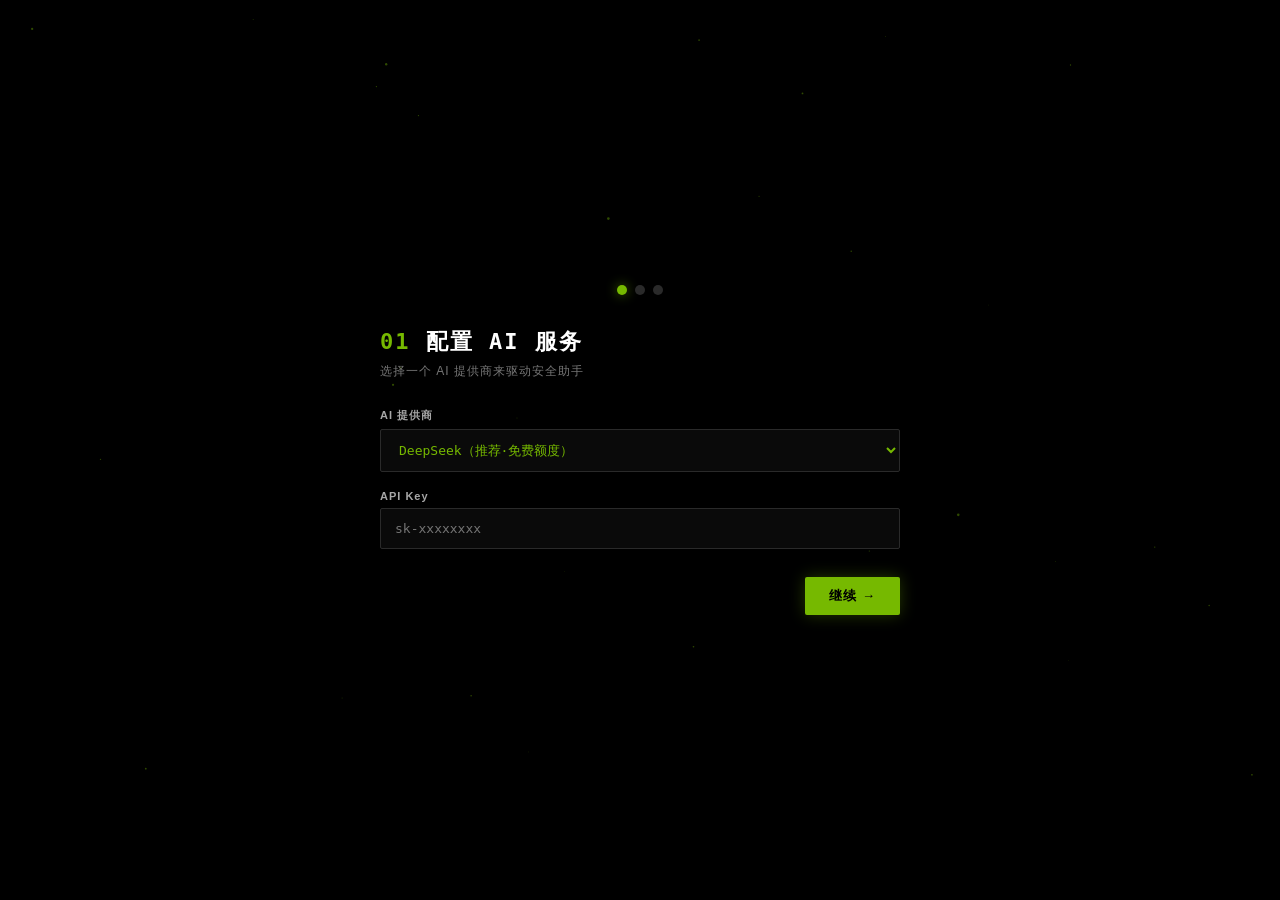
<file: assets/onboarding-wizard.html>
<!DOCTYPE html>
<html lang="zh-CN">
<!-- OpenGuardian 首次运行引导 — 3 步：配置 AI → 了解功能 → 首次扫描 -->
<head>
<meta charset="UTF-8">
<meta name="viewport" content="width=device-width,initial-scale=1.0">
<title>OpenGuardian · 初始设置</title>
<style>
*{margin:0;padding:0;box-sizing:border-box}
body{
  background:#000;
  color:#fff;
  font-family: -apple-system,"Microsoft YaHei",sans-serif;
  display:flex;align-items:center;justify-content:center;
  height:100vh;overflow:hidden;
  -webkit-app-region: drag;
  user-select:none;
}
canvas{position:fixed;inset:0;z-index:0;pointer-events:none}
.wizard{position:relative;z-index:1;width:520px;max-width:92vw}

/* 进度指示器 */
.steps{display:flex;justify-content:center;gap:8px;margin-bottom:32px}
.step-dot{
  width:10px;height:10px;border-radius:50%;
  background:#2a2a2a;transition:all 0.4s;
}
.step-dot.active{background:#76b900;box-shadow:0 0 12px rgba(118,185,0,0.6)}
.step-dot.done{background:#3f8500}

/* 内容面板 */
.panel{display:none;animation:fadeIn 0.5s ease}
.panel.active{display:block}

@keyframes fadeIn{from{opacity:0;transform:translateY(12px)}to{opacity:1;transform:translateY(0)}}

.panel h2{
  font-family:ui-monospace,monospace;
  font-size:22px;font-weight:800;letter-spacing:2px;
  margin-bottom:6px;color:#fff;
}
.panel h2 span{color:#76b900}
.panel .sub{font-size:12px;color:#757575;margin-bottom:28px;letter-spacing:1px}

/* 表单 */
.form-group{margin-bottom:18px}
.form-group label{
  display:block;font-size:11px;font-weight:700;
  color:#a7a7a7;letter-spacing:1px;margin-bottom:6px;
}
.select, .input{
  width:100%;padding:12px 14px;
  background:#0a0a0a;border:1px solid #2a2a2a;
  border-radius:2px;color:#76b900;font-size:13px;
  font-family:ui-monospace,monospace;
  outline:none;transition:border-color 0.2s;
}
.select:focus,.input:focus{border-color:#76b900;box-shadow:0 0 8px rgba(118,185,0,0.2)}

/* 功能卡片 */
.feature-cards{display:grid;grid-template-columns:1fr 1fr;gap:10px;margin-bottom:24px}
.fcard{
  background:#0d0d0d;border:1px solid #2a2a2a;border-radius:2px;
  padding:18px 16px;transition:border-color 0.2s;
}
.fcard:hover{border-color:#76b900}
.fcard .fc-icon{font-size:22px;margin-bottom:8px}
.fcard .fc-name{font-size:13px;font-weight:700;color:#fff;margin-bottom:4px}
.fcard .fc-desc{font-size:11px;color:#757575;line-height:1.5}

/* 扫描动画 */
.scan-visual{
  display:flex;align-items:center;justify-content:center;
  gap:16px;margin:24px 0;padding:28px;
  background:#0a0a0a;border:1px solid #2a2a2a;border-radius:2px;
}
.scan-module{
  width:48px;height:48px;border-radius:2px;
  background:#0d0d0d;border:1px solid #2a2a2a;
  display:flex;align-items:center;justify-content:center;
  font-size:18px;transition:all 0.3s;
}
.scan-module.scanning{border-color:#76b900;box-shadow:0 0 16px rgba(118,185,0,0.4)}

/* 按钮 */
.actions{display:flex;justify-content:space-between;margin-top:28px}
.btn{
  padding:10px 24px;border-radius:2px;font-size:13px;font-weight:700;
  cursor:pointer;letter-spacing:1px;transition:all 0.15s;
  font-family:inherit;-webkit-app-region:no-drag;
}
.btn-ghost{background:transparent;border:1px solid #2a2a2a;color:#757575}
.btn-ghost:hover{border-color:#76b900;color:#fff}
.btn-primary{
  background:#76b900;border:none;color:#000;
  box-shadow:0 0 16px rgba(118,185,0,0.3);
}
.btn-primary:hover{background:#bff230}
.btn-primary:disabled{background:#555;color:#333;cursor:not-allowed;box-shadow:none}
</style>
</head>
<body>
<canvas id="bg"></canvas>

<div class="wizard">
  <div class="steps">
    <div class="step-dot active" id="dot1"></div>
    <div class="step-dot" id="dot2"></div>
    <div class="step-dot" id="dot3"></div>
  </div>

  <!-- 步骤 1：配置 AI -->
  <div class="panel active" id="panel1">
    <h2><span>01</span> 配置 AI 服务</h2>
    <p class="sub">选择一个 AI 提供商来驱动安全助手</p>
    <div class="form-group">
      <label>AI 提供商</label>
      <select class="select" id="provider">
        <option value="deepseek">DeepSeek（推荐·免费额度）</option>
        <option value="openai">OpenAI (ChatGPT)</option>
        <option value="ollama">Ollama（本地运行·免费）</option>
        <option value="kimi">Kimi (月之暗面)</option>
        <option value="zhipu">智谱 GLM</option>
      </select>
    </div>
    <div class="form-group" id="key-group">
      <label>API Key</label>
      <input class="input" type="password" id="apikey" placeholder="sk-xxxxxxxx" autocomplete="off" spellcheck="false">
    </div>
    <div class="actions">
      <div></div>
      <button class="btn btn-primary" onclick="next(2)">继续 →</button>
    </div>
  </div>

  <!-- 步骤 2：了解功能 -->
  <div class="panel" id="panel2">
    <h2><span>02</span> 你的安全工具箱</h2>
    <p class="sub">OpenGuardian 内置了这些能力</p>
    <div class="feature-cards">
      <div class="fcard">
        <div class="fc-icon">🔍</div>
        <div class="fc-name">智能检测</div>
        <div class="fc-desc">进程·网络·漏洞·CVE — 8 模块全维度扫描</div>
      </div>
      <div class="fcard">
        <div class="fc-icon">🤖</div>
        <div class="fc-name">AI 安全助手</div>
        <div class="fc-desc">说人话讲安全·查密码·科普防骗</div>
      </div>
      <div class="fcard">
        <div class="fc-icon">🛡️</div>
        <div class="fc-name">实时防护</div>
        <div class="fc-desc">进程监控·行为基线·自动告警</div>
      </div>
      <div class="fcard">
        <div class="fc-icon">📡</div>
        <div class="fc-name">威胁情报</div>
        <div class="fc-desc">5 源实时更新·百万级 IoC·病毒库</div>
      </div>
    </div>
    <div class="actions">
      <button class="btn btn-ghost" onclick="prev(1)">← 上一步</button>
      <button class="btn btn-primary" onclick="next(3)">下一步 →</button>
    </div>
  </div>

  <!-- 步骤 3：首次扫描 -->
  <div class="panel" id="panel3">
    <h2><span>03</span> 首次安全体检</h2>
    <p class="sub">让 OpenGuardian 检查你的电脑健康状态</p>
    <div class="scan-visual" id="scan-modules">
      <div class="scan-module">🖥</div>
      <div class="scan-module">🌐</div>
      <div class="scan-module">📊</div>
      <div class="scan-module">🔒</div>
      <div class="scan-module">🛡️</div>
    </div>
    <p style="text-align:center;font-size:12px;color:#a7a7a7" id="scan-status">准备好了吗？</p>
    <div class="actions">
      <button class="btn btn-ghost" onclick="prev(2)">← 上一步</button>
      <button class="btn btn-primary" id="btn-scan" onclick="startScan()">🛡️ 开始扫描</button>
    </div>
  </div>
</div>

<script>
(function(){
  var c=document.getElementById('bg'),ctx=c.getContext('2d');
  var W=c.width=window.innerWidth, H=c.height=window.innerHeight;
  var pts=[];
  for(var i=0;i<30;i++)pts.push({x:Math.random()*W,y:Math.random()*H,vx:(Math.random()-0.5)*0.3,vy:(Math.random()-0.5)*0.3,r:Math.random()*1+0.3});
  function loop(){
    ctx.clearRect(0,0,W,H);
    for(var i=0;i<pts.length;i++){
      var p=pts[i];p.x+=p.vx;p.y+=p.vy;
      if(p.x<0)p.x=W;if(p.x>W)p.x=0;if(p.y<0)p.y=H;if(p.y>H)p.y=0;
      ctx.fillStyle='rgba(118,185,0,0.4)';ctx.beginPath();ctx.arc(p.x,p.y,p.r,0,Math.PI*2);ctx.fill();
    }
    requestAnimationFrame(loop);
  }
  loop();
})();

var cur=1;
function showPanel(n){
  document.querySelectorAll('.panel').forEach(p=>p.classList.remove('active'));
  document.getElementById('panel'+n).classList.add('active');
  for(var i=1;i<=3;i++){
    var d=document.getElementById('dot'+i);
    d.className='step-dot'+(i===n?' active':i<n?' done':'');
  }
  cur=n;
}
function next(n){showPanel(n)}
function prev(n){showPanel(n)}

function startScan(){
  var btn=document.getElementById('btn-scan');
  btn.disabled=true;
  btn.textContent='扫描中…';
  var mods=document.querySelectorAll('.scan-module');
  var status=document.getElementById('scan-status');
  var steps=['🔍 检测进程安全…','🌐 分析网络连接…','📊 评估系统资源…','🔒 扫描安全漏洞…','🛡️ 核查防护状态…'];
  mods.forEach(function(m,i){
    setTimeout(function(){m.classList.add('scanning');status.textContent=steps[i]},i*700);
  });
  setTimeout(function(){
    status.textContent='✅ 体检完成！电脑状态良好。';
    btn.textContent='进入 OpenGuardian →';
    btn.disabled=false;
    btn.onclick=function(){/* 关闭向导，打开主界面 */};
  },4000);
}
</script>
</body>
</html>
</file>
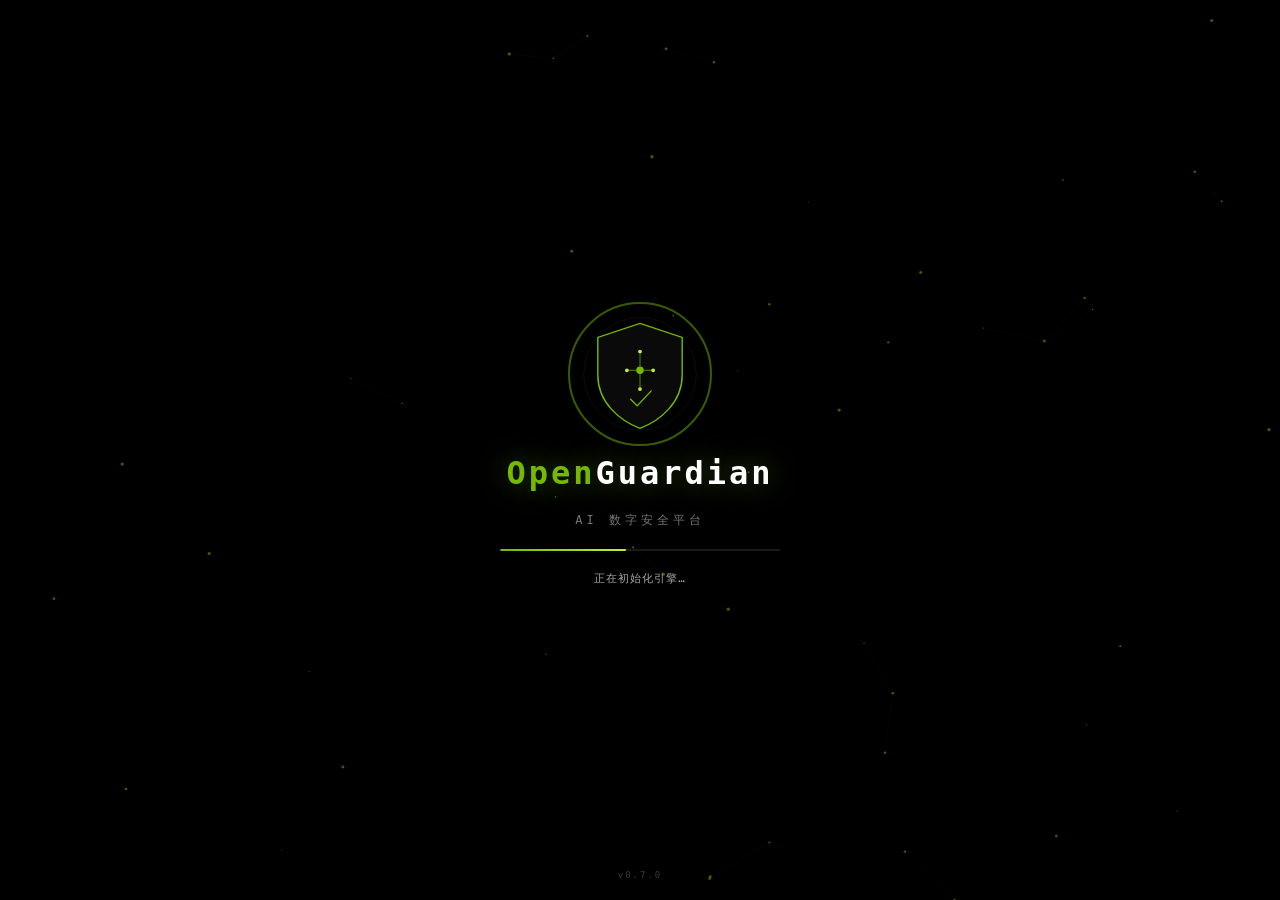
<file: assets/splash-screen.html>
<!DOCTYPE html>
<html lang="zh-CN">
<!-- OpenGuardian Splash Screen — 粒子网络 + 盾牌扫描进场动画 -->
<head>
<meta charset="UTF-8">
<meta name="viewport" content="width=device-width, initial-scale=1.0">
<title>OpenGuardian</title>
<style>
  * { margin:0; padding:0; box-sizing:border-box; }
  body {
    background: #000;
    display:flex; align-items:center; justify-content:center;
    height:100vh; overflow:hidden;
    font-family: ui-monospace, SFMono-Regular, Menlo, Consolas, monospace;
    -webkit-app-region: drag;
    user-select: none;
  }
  canvas { position:fixed; inset:0; z-index:0; }

  .splash {
    position:relative; z-index:1;
    text-align:center;
    display:flex; flex-direction:column;
    align-items:center; gap:20px;
  }

  /* 图标容器：旋转扫描圈 */
  .icon-wrap {
    position:relative;
    width:120px; height:120px;
  }
  .icon-wrap svg {
    width:120px; height:120px;
    position:relative; z-index:2;
  }
  /* 扫描圈 */
  .scan-ring {
    position:absolute; inset:-12px;
    border-radius:50%;
    border:2px solid rgba(118,185,0,0.2);
    animation: scan-pulse 2s ease-in-out infinite;
    z-index:1;
  }
  .scan-ring:nth-child(2) { animation-delay:0.5s; }
  .scan-ring:nth-child(3) { animation-delay:1s; }

  @keyframes scan-pulse {
    0% { transform:scale(0.9); opacity:0.8; border-color:rgba(118,185,0,0.4); }
    50% { transform:scale(1.15); opacity:0.2; border-color:rgba(191,242,48,0.1); }
    100% { transform:scale(0.9); opacity:0.8; border-color:rgba(118,185,0,0.4); }
  }

  /* 品牌文字 */
  .brand {
    font-size:32px; font-weight:800;
    letter-spacing:3px;
    color:#ffffff;
    text-shadow: 0 0 30px rgba(118,185,0,0.5);
    animation: text-flicker 3s ease-in-out infinite;
  }
  .brand span { color:#76b900; }

  @keyframes text-flicker {
    0%,100% { opacity:1; }
    93% { opacity:1; }
    94% { opacity:0.6; }
    95% { opacity:1; }
    96% { opacity:0.5; }
    97% { opacity:1; }
  }

  .tagline {
    font-size:12px; color:#757575;
    letter-spacing:4px;
    animation: fade-up 0.8s ease-out 0.3s both;
  }

  /* 进度条 */
  .progress-wrap {
    width:280px; height:2px;
    background:#1a1a1a;
    border-radius:1px;
    overflow:hidden;
    animation: fade-up 0.8s ease-out 0.5s both;
  }
  .progress-bar {
    height:100%; width:0%;
    background:linear-gradient(90deg, #76b900, #bff230);
    border-radius:1px;
    transition: width 0.4s ease;
    box-shadow: 0 0 8px rgba(118,185,0,0.6);
  }

  /* 状态文字 */
  .status {
    font-size:11px; color:#a7a7a7;
    letter-spacing:1px;
    font-family: ui-monospace,monospace;
    animation: fade-up 0.8s ease-out 0.7s both;
  }

  @keyframes fade-up {
    from { opacity:0; transform:translateY(10px); }
    to { opacity:1; transform:translateY(0); }
  }

  /* 版本号 */
  .version {
    position:fixed; bottom:20px;
    font-size:9px; color:#3a3a3a;
    letter-spacing:2px;
  }
</style>
</head>
<body>
<canvas id="bg"></canvas>

<div class="splash">
  <!-- 图标 + 扫描圈 -->
  <div class="icon-wrap">
    <div class="scan-ring"></div>
    <div class="scan-ring"></div>
    <div class="scan-ring"></div>
    <svg viewBox="0 0 256 256">
      <circle cx="128" cy="128" r="120" fill="none" stroke="#1a1a1a" stroke-width="1"/>
      <path d="M128 20 L218 50 L218 130 C218 190 170 228 128 244 C86 228 38 190 38 130 L38 50 Z"
            fill="#0a0a0a" stroke="#76b900" stroke-width="3"/>
      <circle cx="128" cy="120" r="8" fill="#76b900"/>
      <circle cx="128" cy="80" r="4" fill="#bff230"/>
      <line x1="128" y1="112" x2="128" y2="84" stroke="#76b900" stroke-width="1.5"/>
      <circle cx="100" cy="120" r="4" fill="#bff230"/>
      <line x1="120" y1="120" x2="104" y2="120" stroke="#76b900" stroke-width="1.5"/>
      <circle cx="156" cy="120" r="4" fill="#bff230"/>
      <line x1="136" y1="120" x2="152" y2="120" stroke="#76b900" stroke-width="1.5"/>
      <circle cx="128" cy="160" r="4" fill="#bff230"/>
      <line x1="128" y1="128" x2="128" y2="156" stroke="#76b900" stroke-width="1.5"/>
      <path d="M108 182 L122 196 L152 164" fill="none" stroke="#76b900" stroke-width="3"
            stroke-linecap="round" stroke-linejoin="round"/>
    </svg>
  </div>

  <div class="brand"><span>Open</span>Guardian</div>
  <div class="tagline">AI 数字安全平台</div>

  <div class="progress-wrap">
    <div class="progress-bar" id="progress"></div>
  </div>

  <div class="status" id="status">正在初始化引擎…</div>
</div>

<div class="version">v0.7.0</div>

<script>
  // 粒子背景
  (function(){
    var c=document.getElementById('bg'),ctx=c.getContext('2d');
    var W=c.width=window.innerWidth, H=c.height=window.innerHeight;
    var particles=[];
    for(var i=0;i<50;i++){
      particles.push({
        x:Math.random()*W, y:Math.random()*H,
        vx:(Math.random()-0.5)*0.5, vy:(Math.random()-0.5)*0.5,
        r:Math.random()*1.2+0.5
      });
    }
    function t(){
      ctx.clearRect(0,0,W,H);
      for(var i=0;i<particles.length;i++){
        var p=particles[i];
        p.x+=p.vx; p.y+=p.vy;
        if(p.x<0)p.x=W; if(p.x>W)p.x=0;
        if(p.y<0)p.y=H; if(p.y>H)p.y=0;
        ctx.fillStyle='rgba(118,185,0,0.5)';
        ctx.beginPath(); ctx.arc(p.x,p.y,p.r,0,Math.PI*2); ctx.fill();
        for(var j=i+1;j<particles.length;j++){
          var p2=particles[j];
          var dx=p.x-p2.x, dy=p.y-p2.y;
          var d=Math.sqrt(dx*dx+dy*dy);
          if(d<100){
            ctx.strokeStyle='rgba(118,185,0,'+(0.12*(1-d/100))+')';
            ctx.lineWidth=0.5;
            ctx.beginPath(); ctx.moveTo(p.x,p.y); ctx.lineTo(p2.x,p2.y); ctx.stroke();
          }
        }
      }
      requestAnimationFrame(t);
    }
    t();
    window.addEventListener('resize',function(){W=c.width=window.innerWidth;H=c.height=window.innerHeight;});
  })();

  // 进度模拟
  var bar=document.getElementById('progress');
  var status=document.getElementById('status');
  var steps=[
    {pct:20, msg:'正在加载检测引擎…'},
    {pct:45, msg:'同步威胁情报数据库…'},
    {pct:70, msg:'初始化 AI 安全助手…'},
    {pct:90, msg:'连接系统防护服务…'},
    {pct:100,msg:'准备就绪 ✓'}
  ];
  var step=0;
  function advance(){
    if(step>=steps.length) return;
    var s=steps[step];
    bar.style.width=s.pct+'%';
    status.textContent=s.msg;
    step++;
    if(step<steps.length){
      setTimeout(advance, 600 + Math.random()*400);
    }
  }
  setTimeout(advance, 300);
</script>
</body>
</html>
</file>
